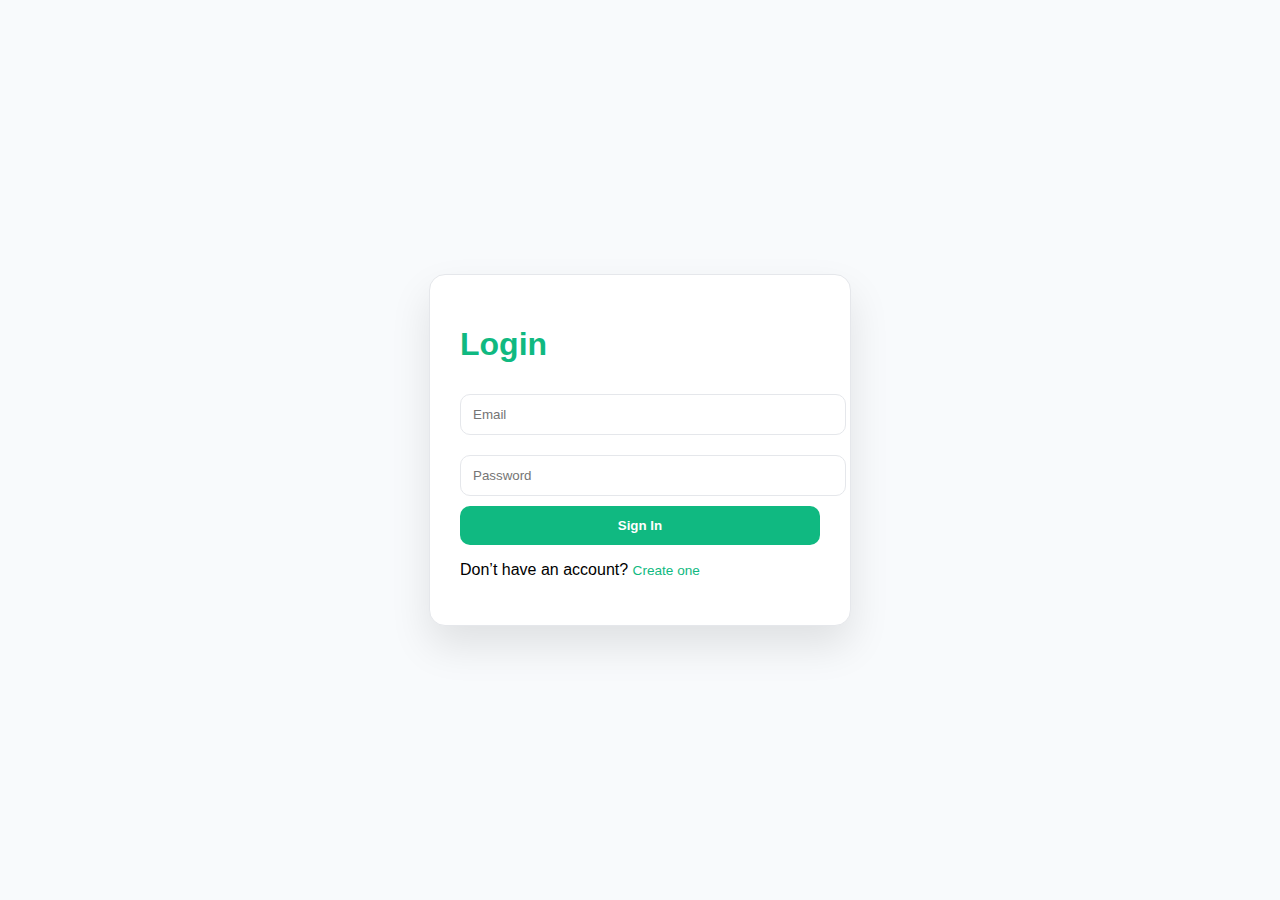
<file: client/login.html>
<!DOCTYPE html>
<html lang="en">
<head>
<meta charset="UTF-8">
<meta name="viewport" content="width=device-width, initial-scale=1.0">
<title>Login | EnergyWise Pro</title>

<style>
body{
margin:0;
font-family:Inter,Arial,sans-serif;
background:#f8fafc;
min-height:100vh;
display:flex;
align-items:center;
justify-content:center;
}
.card{
width:360px;
background:#fff;
padding:30px;
border-radius:16px;
border:1px solid #e5e7eb;
box-shadow:0 20px 40px rgba(0,0,0,.1);
}
h1{color:#10b981}
input{
width:100%;
padding:12px;
margin:10px 0;
border-radius:10px;
border:1px solid #e5e7eb;
}
button{
width:100%;
padding:12px;
background:#10b981;
color:#fff;
border:none;
border-radius:10px;
font-weight:600;
cursor:pointer;
}
a{color:#10b981;text-decoration:none;font-size:.85rem}
.msg{
position:fixed;
top:20px;
right:20px;
padding:12px 16px;
border-radius:8px;
color:#fff;
font-size:.9rem;
}
.msg.error{background:#ef4444}
.msg.success{background:#10b981}
.msg.warning{background:#f59e0b}
</style>
</head>

<body>

<div class="card">
<h1>Login</h1>

<form id="loginForm">
<input type="email" id="email" placeholder="Email" required>
<input type="password" id="password" placeholder="Password" required>
<button type="submit">Sign In</button>
</form>

<p>
Don’t have an account?
<a href="register.html">Create one</a>
</p>
</div>

<script src="auth.js"></script>
</body>
</html>
</file>
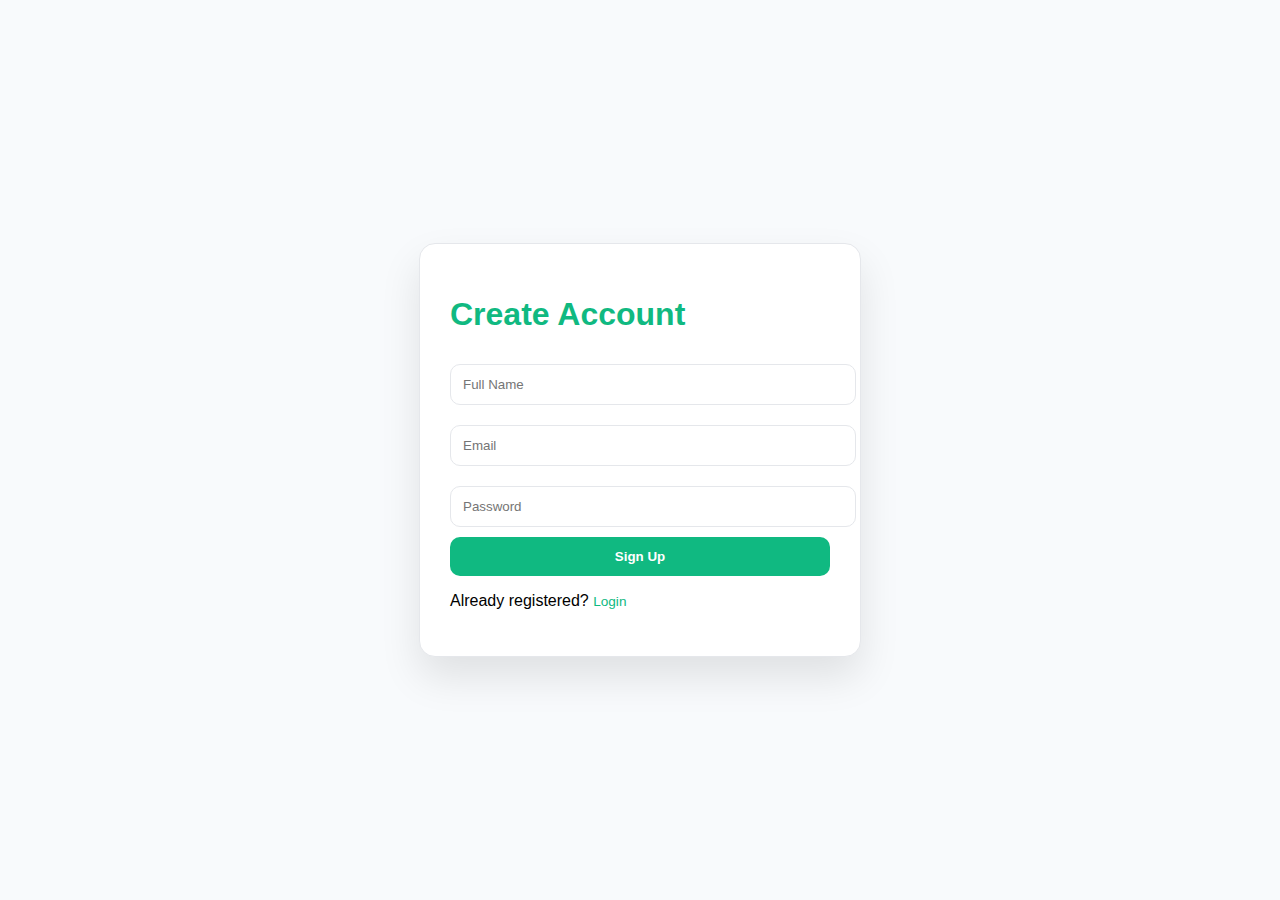
<file: client/register.html>
<!DOCTYPE html>
<html lang="en">
<head>
<meta charset="UTF-8">
<meta name="viewport" content="width=device-width, initial-scale=1.0">
<title>Register | EnergyWise Pro</title>

<style>
body{
margin:0;
font-family:Inter,Arial,sans-serif;
background:#f8fafc;
min-height:100vh;
display:flex;
align-items:center;
justify-content:center;
}
.card{
width:380px;
background:#fff;
padding:30px;
border-radius:16px;
border:1px solid #e5e7eb;
box-shadow:0 20px 40px rgba(0,0,0,.1);
}
h1{color:#10b981}
input{
width:100%;
padding:12px;
margin:10px 0;
border-radius:10px;
border:1px solid #e5e7eb;
}
button{
width:100%;
padding:12px;
background:#10b981;
color:#fff;
border:none;
border-radius:10px;
font-weight:600;
cursor:pointer;
}
a{color:#10b981;text-decoration:none;font-size:.85rem}
</style>
</head>

<body>

<div class="card">
<h1>Create Account</h1>

<form id="registerForm">
<input type="text" id="name" placeholder="Full Name" required>
<input type="email" id="email" placeholder="Email" required>
<input type="password" id="password" placeholder="Password" required>
<button type="submit">Sign Up</button>
</form>

<p>
Already registered?
<a href="login.html">Login</a>
</p>
</div>

<script src="auth.js"></script>
</body>
</html>
</file>
